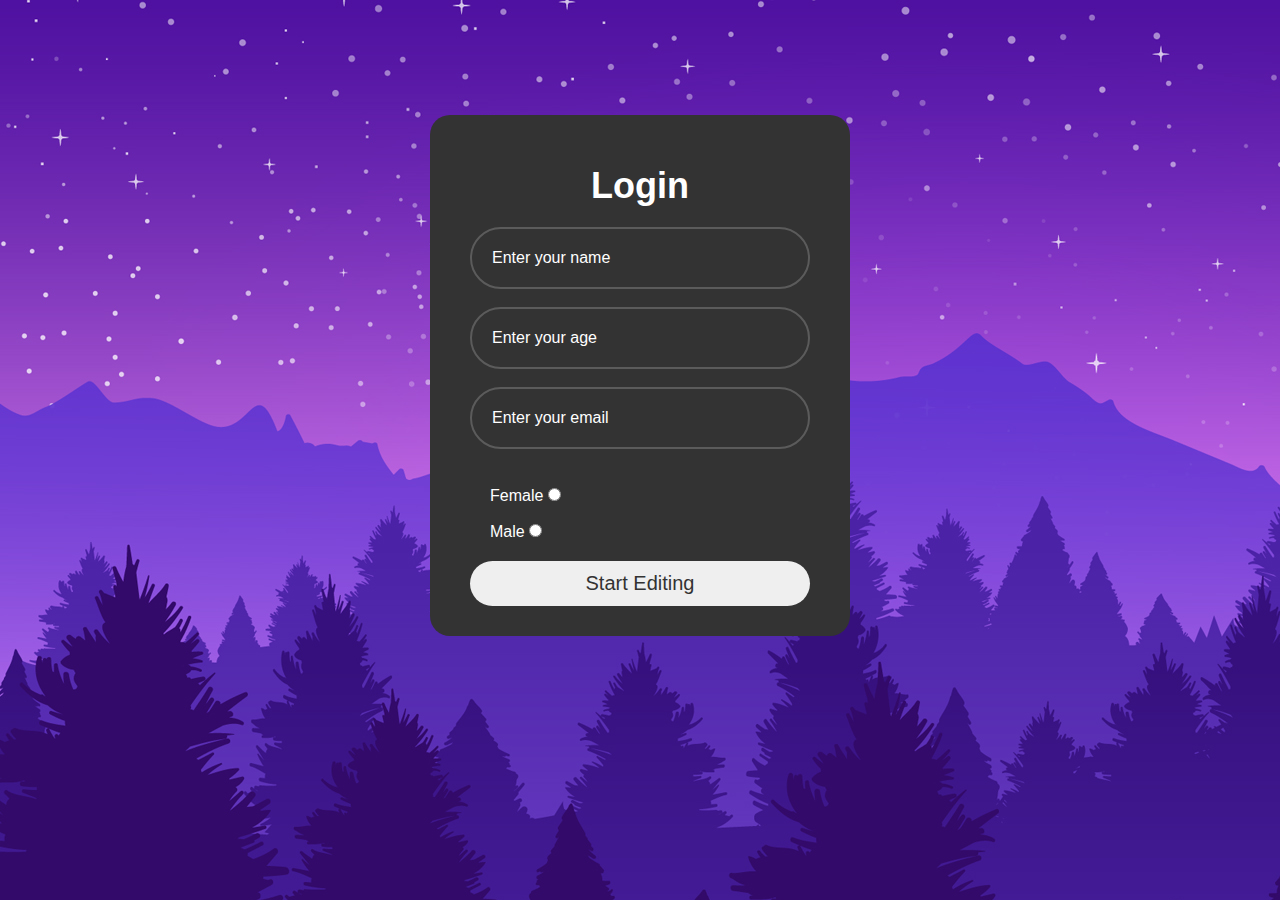
<file: index.html>
<!DOCTYPE html>
<html lang="en">
<head>
    <meta charset="UTF-8">
    <title>ZOTO</title>
    <style>
      
    </style>
    <link rel="stylesheet" type="text/css" href="index.css">
    
</head>
<body>
   
   <div class="Reg">
   <h1>Login</h1>
    <div class="inputs">
      <form action="MemeCreatingTool.html" method="get" onsubmit="return validateForm()">
        <b>
          <div>
            <input id="textbox1" type="text" name="Name" placeholder="Enter your name" required><br><br>
          </div> 
    
          <div>
            <input id="textbox2" type="text" name="Age" placeholder="Enter your age" required><br><br>
          </div>
          
          <div>
            <input id="textbox1" type="email" name="Email" placeholder="Enter your email" required><br><br>
          </div>
        </b>
    </div>
    <div class="ra">
      <label for="f">Female</label>
      <input type="radio" id="f" name="gender" value="female">
      <br><br>
      <label for="m">Male</label>
      <input type="radio" id="m" name="gender" value="male">
      <br>
    </div>
    <button type="submit">Start Editing</button>
    </form>
</div>

<script>
  function validateForm() {
    var name = document.forms[0].elements["Name"].value;
    var age = document.forms[0].elements["Age"].value;
    var email = document.forms[0].elements["Email"].value;
    var gender = document.querySelector('input[name="gender"]:checked');

    if (name === "" || age === "" || email === "" || !gender) {
      alert("Please fill in all the required fields.");
      return false;
    }

    // Additional validation or processing logic can be added here if needed

    return true;
    
  }
</script>

</body>
</html>
</file>
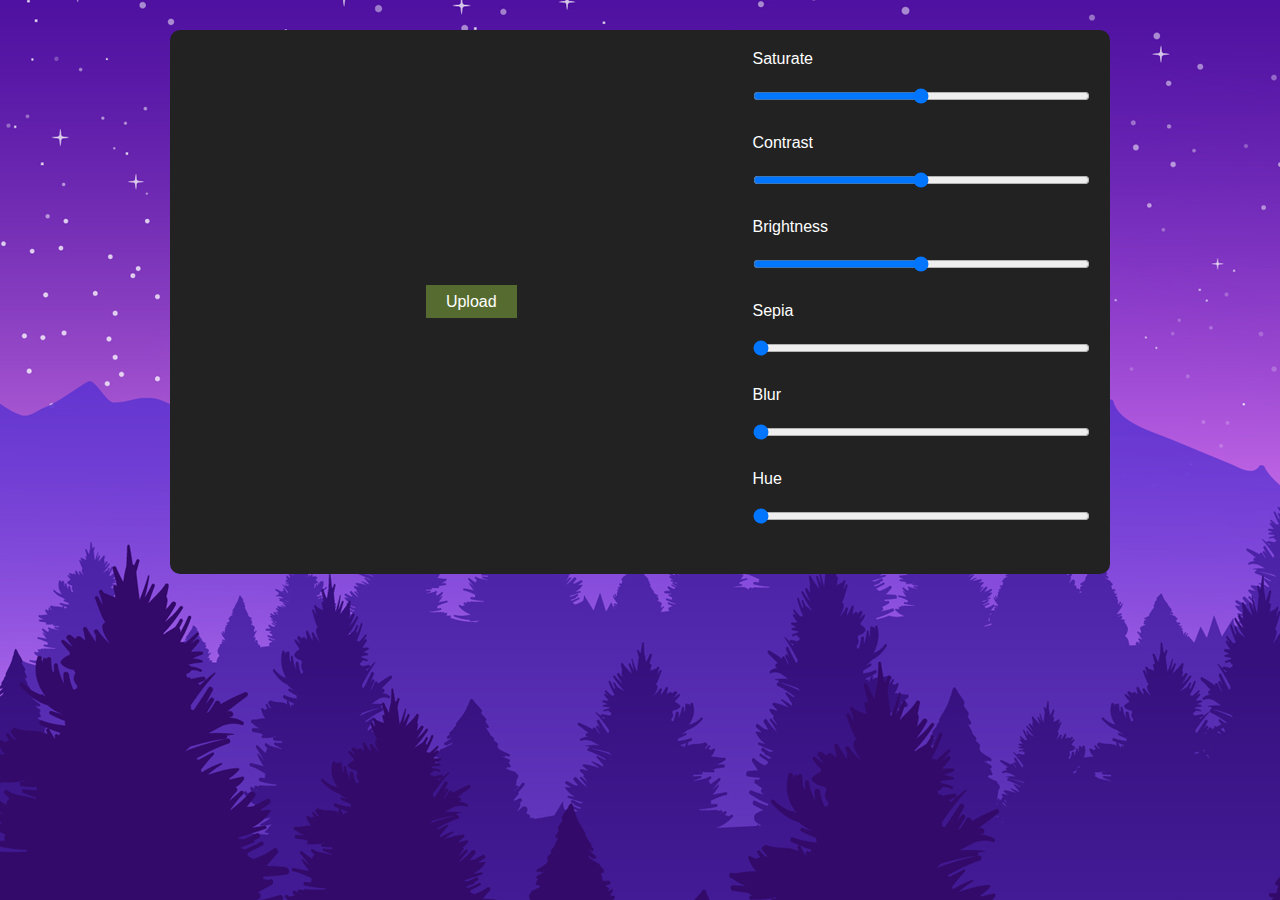
<file: MemeCreatingTool.html>
<!DOCTYPE html>
<html lang="en">
<head>
    <meta charset="UTF-8">
    <title>ZOTO</title>
    
    <link rel="stylesheet" type="text/css" href="MEMEStyle.css">
</head>
<body>
    
   <div class="container">
      <div class="img">
          <div class="img-box">
                  <img id="img" >
        
        </div>
        <div class="upload">
           <label for="upload">Upload</label>
           <input id="upload" type="file" >
    </div>
</div>

<div class="filters">
    <ul>
        <li>
            <label for="saturate">Saturate</label>
            <input type="range" id="saturate" min="0" max="200" value="100">
     </li>
     <li>
        <label for="contrast">Contrast</label>
            <input type="range" id="contrast" min="0" max="200" value="100">
     </li>
     <li>
        <label for="brightness">Brightness</label>
            <input type="range" id="brightness" min="0" max="200" value="100">
     </li>
     <li>
        <label for="sepia">Sepia</label>
            <input type="range" id="sepia" min="0" max="200" value="0">
     </li>
    
     <li>
        <label for="blur">Blur</label>
            <input type="range" id="blur" min="0" max="10" value="0" step="0.1">
     </li>
     <li>
        <label for="hue">Hue</label>
            <input type="range" id="hue" min="0" max="350" value="0">
     </li>
     <li>
        <a download="Dimage" id="download">Download</a>
        <span onclick="resetValue()">Reset</span>

     </li>
     
     
    </ul>
</div>
   </div>
   
  </a>
</b>
<script src="Main.js"> </script>

   </Form>
</body>
</html>
</file>
<file: index.css>
*{
  padding: 0%;
  margin: 0%;
  font-family: sans-serif;
  box-sizing: border-box;

}
body{
  display: flex;
  justify-content: center;
  align-items: center;
  min-height: 750px;
  background-image: url(back.jpg)  ;
   background-repeat: no-repeat;
}
.Reg{
  background-color: #333;
  width: 420px;
  color: white;
  border-radius: 20px;
  padding: 30px 40px;

}
.Reg h1{
  font-size: 36px;
  text-align: center;
  padding: 20PX 20PX;

}
.inputs input{
  width: 100%;
  height: 100%;
  background: transparent;
  border: none;
  outline: none;
  border: 2px solid rgba(255, 255, 255, .2);
  border-radius: 40px;
  font-size: 16px;
  color: white;
  padding: 20px 45px 20px 20px;

}
.inputs ::placeholder{
  color: white;
}
.ra {
  padding: 10px;
  margin: 10px;
  font-size: 16px;
} 
  

button{
  width: 100%;
  height: 45px;
  border :none;
  outline: none;
  border-radius: 40px;
  cursor: pointer;
  font-size: 20PX;
  color: #333;
  font-weight: 6OO;
}
@media (max-width: 480px) {
  body {
    min-height: 100vh;
  }

  .Reg {
    padding: 20px;
  }

  .Reg h1 {
    font-size: 24px;
    padding: 10px;
  }

  .inputs input {
    padding: 15px;
  }

  .ra {
    padding: 5px;
    margin: 5px;
    font-size: 14px;
  }

  button {
    height: 40px;
    font-size: 16px;
  }
}
</file>
<file: MEMEStyle.css>
*{
    padding: 0%;
    margin: 0%;
    font-family: sans-serif;
 }
  body{
    background-image: url(back.jpg)  ;
    background-repeat: no-repeat;
    display: flex;
    justify-content: center;
  }
  
  
  .container{
    background: #222;
    width: 900px;
    border-radius: 10px;
    padding: 20px ;
    margin: 30px;
    display: grid;
    grid-template-columns:5fr 3fr ;
    
  }
  .img{
    display: flex;
    flex-direction: column;
    gap: 50px;
    justify-content: center;
    align-items: center;
  }
  .img img,canvas{
    max-width: 360px;
    max-height: 480pX;
  }
  .upload input{
   display: none;
  }
  .upload label{
    color: #fff;
    padding: 8PX 20px;
    border: 2px #fff ;
    cursor: pointer;
    background-color: darkolivegreen
  }
  .filters ul{
display: flex;
flex-direction: column;
gap: 30px;
  }
  .filters ul li{
    display: flex;
flex-direction: column;
gap: 20px;
  }
  .filters ul li label{
    color: white;
  }
  .filters ul li:last-child{
    flex-direction: row;
    justify-content: space-around;
  }
  .filters ul li a,span{
    color: white;
    padding: 10px 20px;
    background-color: darkolivegreen;
    cursor: pointer;
  }

@media only screen and (max-width: 600px) {
  .container {
    width: 100%;
    margin: 10px;
    grid-template-columns: 1fr;
  }

  .img {
    gap: 20px;
  }

  .img img,
  canvas {
    max-width: 100%;
    height: auto;
  }
}
</file>
